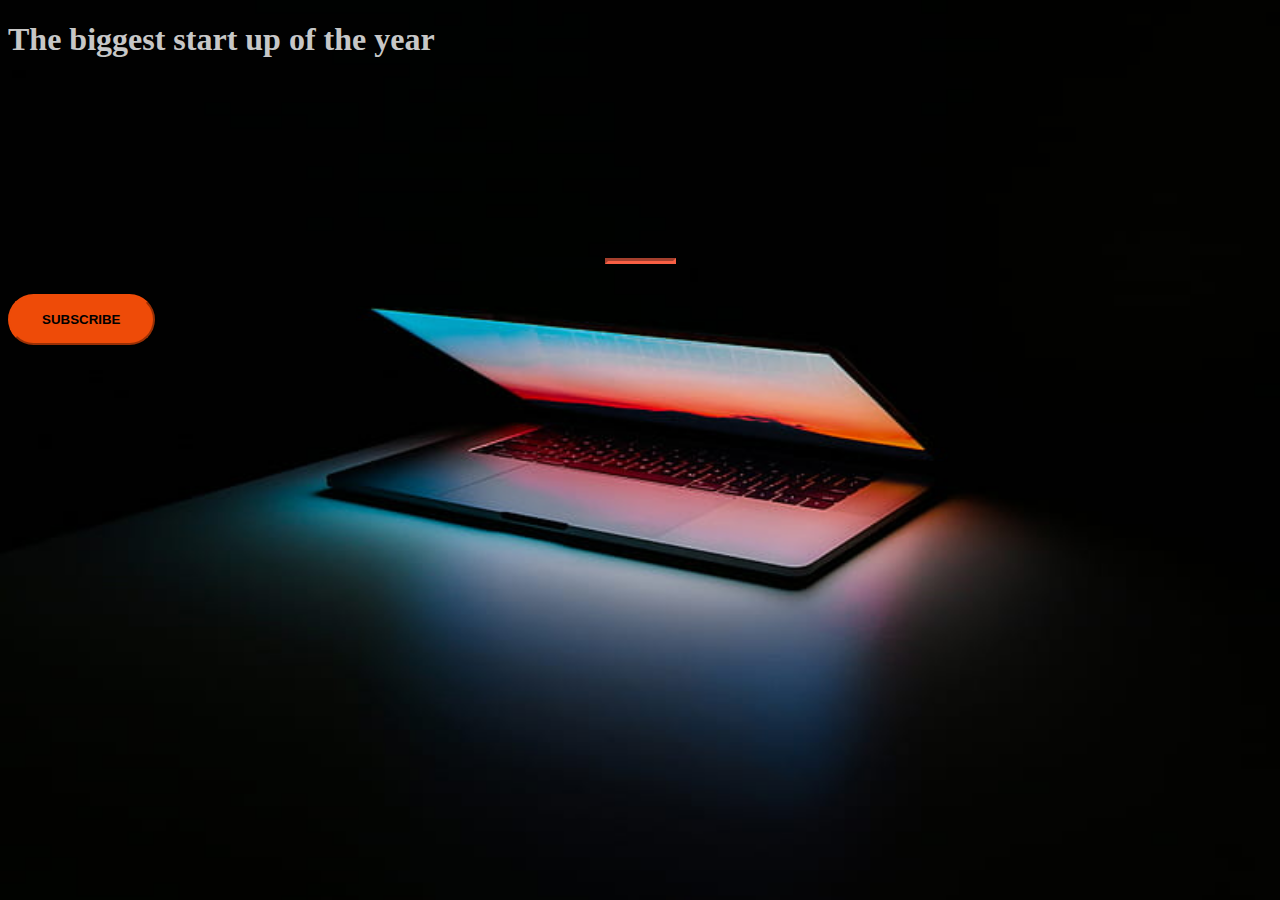
<file: index.html>
<!DOCTYPE html>
<html>
<head>
	
	<title>Start Up</title>
	<link href="https://cdn.jsdelivr.net/npm/bootstrap@5.1.3/dist/css/bootstrap.min.css" rel="stylesheet" integrity="sha384-1BmE4kWBq78iYhFldvKuhfTAU6auU8tT94WrHftjDbrCEXSU1oBoqyl2QvZ6jIW3" crossorigin="anonymous">
	<link rel="stylesheet" href="style.css">
</head>

<body>
	<header class="startup text-center text-white d-flex">
	<div class="container my-auto"> 
		<div class="cold-lg-12 my-auto">
	<h1 class="tex-uppercase faded">
     <strong>The biggest start up of the year</strong>
    </h1><hr>
	</div>
	<div class="cold-lg-12 my-auto">
		<link href="//cdn-images.mailchimp.com/embedcode/classic-10_7_dtp.css" rel="stylesheet" type="text/css">
<style type="text/css">
	#mc_embed_signup{clear:left; font:14px Helvetica,Arial,sans-serif;  width:600px;}
	/* Add your own Mailchimp form style overrides in your site stylesheet or in this style block.
	   We recommend moving this block and the preceding CSS link to the HEAD of your HTML file. */
</style>
<div id="mc_embed_signup">
<form action="https://gmail.us14.list-manage.com/subscribe/post?u=36e8c0b970c1b04e6f4e035f6&amp;id=83e94b15ec" method="post" id="mc-embedded-subscribe-form" name="mc-embedded-subscribe-form" class="validate" target="_blank" novalidate>
    <div id="mc_embed_signup_scroll">
<div class="mc-field-group">
</div>
	<div id="mce-responses" class="clear foot">
		<div class="response" id="mce-error-response" style="display:none"></div>
		<div class="response" id="mce-success-response" style="display:none"></div>
	</div>    <!-- real people should not fill this in and expect good things - do not remove this or risk form bot signups-->
    <div style="position: absolute; left: -5000px;" aria-hidden="true"><input type="text" name="b_36e8c0b970c1b04e6f4e035f6_83e94b15ec" tabindex="-1" value=""></div>
        <div class="optionalParent">
            <div class="clear foot">
                <input class="btn btn-primary btn-xl" type="submit" value="Subscribe" name="subscribe" id="mc-embedded-subscribe" class="button">
            </div>
        </div>
    </div>
</form>
</div>
	
	</div>
	</div>

</div>
</div>
	</header>	
</body>
</html>
</file>
<file: style.css>
body.html{
	width: 100%;
	height: 100%;
}
body{
	background-position:apsolute;
	background-image: url("surface.gif");
  background-color: #cccccc;
  background-size: cover;
  height: 100%;
}
hr{
	max-width: 65px;
	border-width: 3px;
	border-color: #f85f44;
}
.faded{
	color: rgba(255,255,255,0.8);
  position: apsolute ;
}


header.startup hr{
	margin-top: 200px;
	margin-bottom: 30px;
}

header.startup h1{
	font-size: 2rem;
}
.btn{
	font-weight: 700;
	text-transform: uppercase;
	border-radius: 300px;
	font-family: 'Montserrat', sans-serif;
}

.btn-xl{
	padding: 1rem 2rem;
}

.btn-primary{
	background-color: #f05f44;
	border-color: #f05f44;
}
.btn-primary{
	background-color: #ee4b08;
	border-color: #ee4b08;
}
</file>
